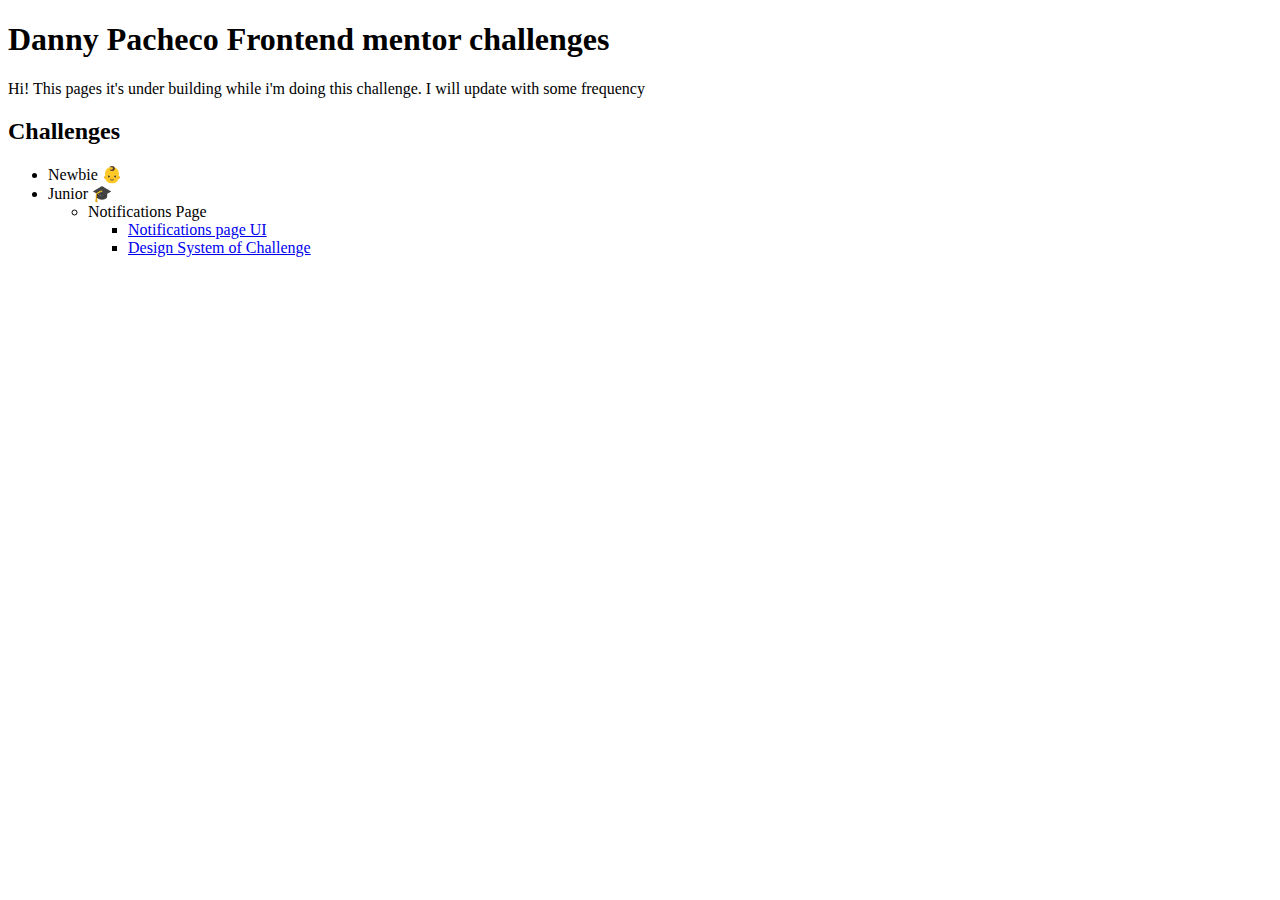
<file: index.html>
<!DOCTYPE html>
<html lang="en">
<head>
    <meta charset="UTF-8">
    <meta http-equiv="X-UA-Compatible" content="IE=edge">
    <meta name="viewport" content="width=device-width, initial-scale=1.0">
    <title>Frontend mentor challenges</title>
</head>
<body>
    <h1>Danny Pacheco Frontend mentor challenges</h1>
    <p>Hi! This pages it's under building while i'm doing this challenge. I will update with some frequency</p>
    <h2>Challenges</h2>
    <ul>
        <li>Newbie 👶</li>
        <li>Junior 🎓
            <ul>
                <li>
                    Notifications Page
                    <ul>
                        <li><a href="./Junior/NotificationsPage/index.html">Notifications page UI</a></li> 
                        <li><a href="./Junior/NotificationsPage/desingSystem.html">Design System of Challenge</a></li>   
                    </ul>
                    
                </li>
            </ul>
        </li>
    </ul>
</body>
</html>
</file>
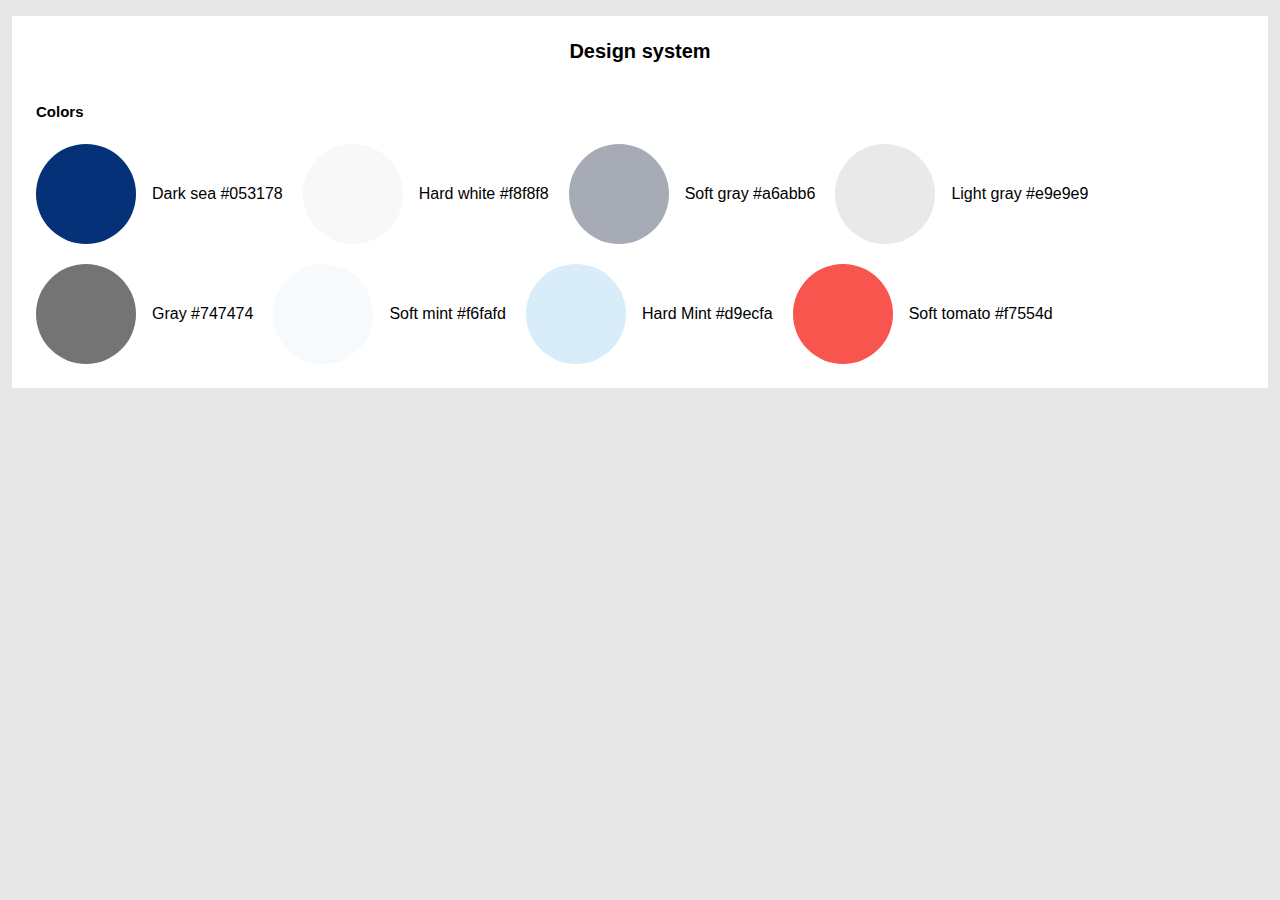
<file: Junior/NotificationsPage/desingSystem.html>
<!DOCTYPE html>
<html lang="en">
<head>
    <meta charset="UTF-8">
    <meta http-equiv="X-UA-Compatible" content="IE=edge">
    <meta name="viewport" content="width=device-width, initial-scale=1.0">
    <link rel="stylesheet" href="./styles.css">
    <title>Design System</title>
    <!-- styles -->
    <style>
        .system-container{
            width: 100%;
            height: auto;
            background-color: white;
            display: flex;
            flex-direction: column;
            padding:2.4rem;
            gap: 1.6rem;
        }
        .system-container h1{
            align-self: center;
        }

        .colors h2{
            margin-top: 2.4rem;
            margin-bottom: 2.4rem;
        }
        .color-style{
            width: 10rem;
            height: 10rem;
            
            border-radius: 50%;
        }

        .dark-sea{
            background-color: var(--dark-sea);
        }
        .hard-white{
            background-color:var(--hard-white);
        }

        .soft-gray{
            background-color: var(--soft-gray);
        }

        .light-gray{
            background-color: var(--light-gray);
        }
        
        .gray{
            background-color: var(--gray);
        }

        .soft-mint{
            background-color: var(--soft-mint);
        }

        .hard-mint{
            background-color: var(--hard-mint);
        }

        .soft-tomato{
            background-color: var(--soft-tomato);
        }

        .palete{
            display: flex;
            flex-direction: row;
            flex-wrap: wrap;
            gap: 2rem;
            font-size: 1.6rem;
        }

        .color{
            display: flex;
            flex-direction: row;
            align-items: center;
            gap: 1.6rem;
        }
    </style>
</head>
<body>
    <div class="system-container">
        <h1>Design system</h1>
        <section class="colors">
            <h2>Colors</h2>
            <div class="palete">
                <div class="color">
                    <div class="color-style dark-sea"></div>
                    <span>Dark sea #053178</span>
                </div>
                <div class="color">
                    <div class="color-style hard-white"></div>
                    <span>Hard white #f8f8f8</span>
                </div>
                <div class="color">
                    <div class="color-style soft-gray"></div>
                    <span>Soft gray #a6abb6</span>
                </div>
                <div class="color">
                    <div class="color-style light-gray"></div>
                    <span>Light gray #e9e9e9</span>
                </div>
                <div class="color">
                    <div class="color-style gray"></div>
                    <span>Gray #747474</span>
                </div>
                <div class="color">
                    <div class="color-style soft-mint"></div>
                    <span>Soft mint #f6fafd</span>
                </div>
                <div class="color">
                    <div class="color-style hard-mint"></div>
                    <span>Hard Mint #d9ecfa</span>
                </div>
                <div class="color">
                    <div class="color-style soft-tomato"></div>
                    <span>Soft tomato #f7554d</span>
                </div>
            </div>
        </section>
    </div>
</body>
</html>
</file>
<file: Junior/NotificationsPage/styles.css>
:root{
    --dark-sea: #053178;
    --hard-white: #f8f8f8;
    --soft-gray:#a6abb6;
    --light-gray:#e9e9e9 ;
    --gray: #747474;
    --soft-mint:#f6fafd;
    --hard-mint:#d9ecfa;
    --soft-tomato: #f7554d;
}

*{
    box-sizing: border-box;
    padding: 0;
    margin: 0;
}

html{
    font-size: 62.5%;
    font-family: sans-serif;
    background-color: rgb(231, 231, 231);
}

body{
    padding:1.6rem 1.2rem;
}

header{
    position: relative;
    display: flex;
    flex-direction: row;
    align-items: center;
}

header .header--notifications, header .header--number{
    font-weight: 700;
    font-size: 1.8rem;
}

header .header--number{
    margin-left: 1.2rem;
    padding:0 0.8rem;
    background-color: var(--dark-sea);
    color:var(--hard-white);
    border-radius: 0.4rem;
}

header .header--actions{
    margin-left: auto;
    font-size:1.2rem;
    font-weight: 400;
    color:var(--gray);
    cursor: pointer;
}

main{
    position: relative;
    margin-top:2.4rem;
    display:flex;
    flex-direction: column;
    gap:1.6rem;
    font-size: 1.2rem;
}

main .main--notifications-not-viewed, main .main--notifications-viewed{
    display: flex;
    flex-direction: row;
    gap:0.8rem;
    position: relative;
    padding:0.8rem;
    background-color: var(--soft-mint);
    border-radius: 1.2rem;
    cursor: pointer;
    transition: all 150ms ease-in;   
}

main .main--notifications-not-viewed:hover, main .main--notifications-viewed:hover{
    background-color: var(--hard-mint);
}

main .main--notifications-viewed{
    background-color: var(--hard-white);
}

main .main--notifications-content .main--notifications-content-generic-text, 
main .main--notifications-content .main--notifications-content-primary
{
    color: var(--gray);
}

main .main--notifications-content .main--notifications-content-primary{
    font-weight: 700;
}

.main--notifications-content-status{
    display: inline-block;
    width: 0.8rem;
    height: 0.8rem;
    margin-left: 0.4rem;
    background-color: var(--soft-tomato);
    border-radius: 50%;
}

main .main--notifications-content .main--notifications-content-generic-text-time{
    color: var(--soft-gray);
}

main .main--notifications-avatar{
    background-image: url('https://i.pravatar.cc/300');
    border-radius: 50%;
    width: 2.8rem;
    height: 2.8rem;
}

main .main--notifications-picture{
    background-image: url('https://i.pravatar.cc/300');
    border-radius: 25%;
    width: 2.8rem;
    height: 2.8rem;
}

main .main--notifications-content .main--notifications-content-group{
    color:var(--dark-sea);
    font-weight: 700;
}

.main--notifications-content-inbox-message{
    border:0.1rem var(--light-gray) solid;
    padding:1.6rem;
    margin-top: 1.6rem;
    border-radius:0.8rem;
}
</file>
